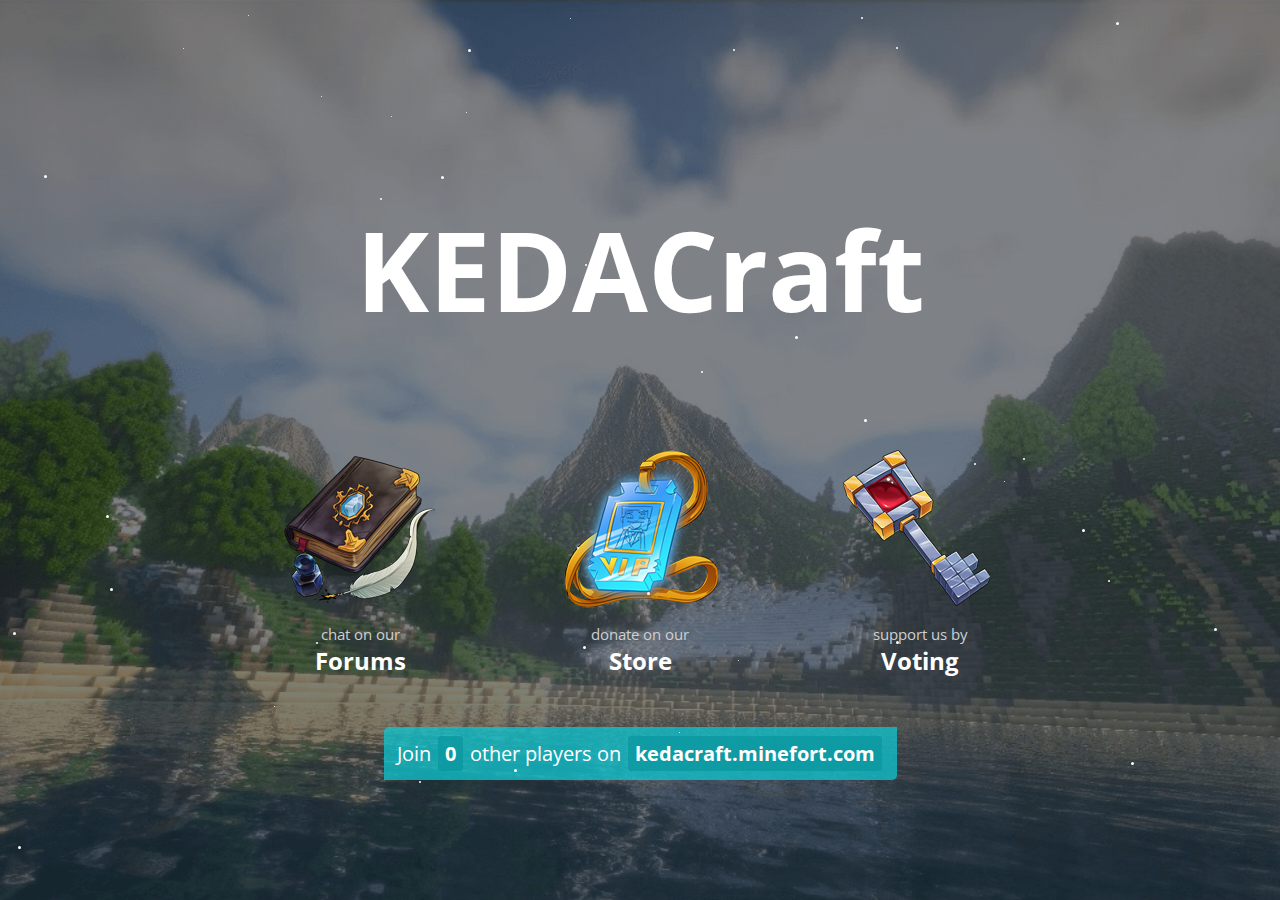
<file: index.html>
<!DOCTYPE html>
<html>
	<!-- Coded my Jim! -->
<head>
	<!-- Info meta tags, important for social media + SEO (if needed, otherwise good) -->
	<title>KedaCraft - Official Website</title>
	<meta name="description" content="KedaCraft is a new and awesome Minecraft server. You can join with the IP 'kedacraft.minefort.com'.">
	<meta property="og:title" content="KedaCraft - Official Website Portal">
	<meta property="og:site_name" content="KedaCraft">
	<meta property="og:description" content="KedaCraft is a new and awesome Minecraft server. You can join with the IP 'kedacraft.minefort.com'.">
	<meta property="og:image" content="https://bybilly.uk/portal/img/minecraft.jpg">
	<meta property="og:url" content="https://bybilly.uk/">
	<meta name="twitter:card" content="summary_large_image">


	<meta name="viewport" content="width=device-width, initial-scale=1.0">
	<meta charset="utf-8">
	<link rel="stylesheet" href="css/stylesheet.css">
	<link href="https://fonts.googleapis.com/css?family=Open+Sans:400,700&display=swap" rel="stylesheet">
</head>
<body>
	<div class="container">
		<div class="logo">
			<!-- In the img folder, upload your logo -->
			<!-- Make sure you name it 'logo.png' -->
			<h1 class="main-title">KEDACraft</h1>
		</div>

		<div class="items">
			<!-- Replace # with your discord URL-->
			<a href="https://discord.gg/5fX2rtsCaB" class="item forums" target="_blank">
			<div>
				<img src="img/forums.png" alt="Minecraft discord server icon" class="img">
				<p class="subtitle">chat on our</p>
				<p class="title">Forums</p>
			</div>
			</a>

			<!-- Replace # with your store URL -->
			<a href="#" class="item store">
			<div>
				<img src="img/store.png" alt="Minecraft store icon" class="img">
				<p class="subtitle">donate on our</p>
				<p class="title">Store</p>
			</div>
			</a>

			<!-- Voting URL -->
			<a href="https://minecraftservers.org/server/603393" class="item vote">
			<div>
				<img src="img/vote.png" alt="Minecraft voting icon" class="img" target="_blank">
				<p class="subtitle">support us by</p>
				<p class="title">Voting</p>
			</div>
			</a>


		</div>

		<div class="playercount">
			<!-- Replace kedacraft.minefort.com with your IP address -->
			<!-- Do it for both examples below -->
			<!-- Please set both your IP and port -->
			<p>Join <span class="sip" data-ip="kedacraft.minefort.com" data-port="25565">
			0</span> other players on <span class="ip">kedacraft.minefort.com</span></p>
		</div>
	</div>

	<script src="https://code.jquery.com/jquery-1.11.2.min.js" type="text/javascript"></script>
	<script src="js/firefly.js" type="text/javascript"></script>
	<script src="js/main.js" type="text/javascript"></script>
</body>
</html>
</file>
<file: css/stylesheet.css>
* {
	box-sizing: border-box;
}

body {
	/*Want to change background image?*/
	/*Upload a new one to the img folder.*/
	/*Make sure you name it 'minecraft.jpg'*/
	background: linear-gradient(rgba(20, 26, 35,0.55),rgba(20, 26, 35, 0.55)),
				url("../img/minecraft.jpg") no-repeat center center fixed;
	background-size: cover;
	font-family: "Open Sans", Helvetica;
	margin: 0;
	position: relative;
}

html, body {
	width: 100vw;
	height: 100vh;
	overflow-x: hidden;
	display: -webkit-box;
	display: -ms-flexbox;
	display: flex;
	-webkit-box-pack: center;
	    -ms-flex-pack: center;
	        justify-content: center;
	-webkit-box-align: center;
	    -ms-flex-align: center;
	        align-items: center;
}

.main-title {
	font-size: 690%;
	color: white;
}

a {
	text-decoration: none;
}

p {
	margin: 0;
	padding: 3px;
}

.container {
	text-align: center;
}

.logo img {
	width: 225px; /* Change image size for mobile */
	-webkit-animation-name: logo;
	        animation-name: logo;
	-webkit-animation-duration: 5s;
	        animation-duration: 5s;
	-webkit-animation-iteration-count: infinite;
	        animation-iteration-count: infinite;
	-webkit-animation-timing-function: ease-in-out;
	        animation-timing-function: ease-in-out;
}


@-webkit-keyframes logo {
	0% {
		-webkit-transform: scale(1);
		        transform: scale(1);
	}
	50% {
		-webkit-transform: scale(1.07);
		        transform: scale(1.07);
	}
	100% {
		-webkit-transform: scale(1);
		        transform: scale(1);
	}
}

@keyframes logo {
	0% {
		-webkit-transform: scale(1);
		        transform: scale(1);
	}
	50% {
		-webkit-transform: scale(1.07);
		        transform: scale(1.07);
	}
	100% {
		-webkit-transform: scale(1);
		        transform: scale(1);
	}
}

.playercount {
	display: inline-block;
	margin: 20px 15px 0 15px;
	padding: 2px 0;
	background-color: rgba(15, 199, 209, 0.75);
	font-size: 1em;
	color: white;
	text-align: center;
	border-radius: 5px 0 5px 0;
	line-height: 27px;
}

.playercount > p > span {
	font-weight: bold;
	padding: 1px 4px;
	border-radius: 3px;
	background: rgba(9, 150, 158, 0.7);
	margin: 0 2px;
}

.extrapad {
	padding: 0;
}

.ip {
	cursor: pointer;
}

.items {
	display: -webkit-box;
	display: -ms-flexbox;
	display: flex;
	-ms-flex-pack: distribute;
	    justify-content: space-around;
	-ms-flex-preferred-size: 100px;
	    flex-basis: 100px;
	padding: 18px 0 10px 0;

}

.item img {
	-webkit-transition: all 0.2s ease;
	-o-transition: all 0.2s ease;
	transition: all 0.2s ease;
	margin-bottom: 7px;
}

.item img:hover {
	-webkit-transform:scale(1.1);
	    -ms-transform:scale(1.1);
	        transform:scale(1.1);
}

.img {
	width: 80%;
}

.title {
	font-weight: bold;
	font-size: 17px;
	color: white;
}

.subtitle {
	color: #cfcfcf;
	font-size: 12px;
}

.title,
.subtitle {
	margin: 0;
	padding: 0;
}


@media(min-width: 400px) {
	.logo img {
		width: 290px; /* Change image size for mid sized devices */
	}

	.playercount {
		margin-top: 30px;
		padding: 5px;
	}

	.playercount > p > span {
		padding: 2px 7px;
	}
}

@media(min-width: 1250px) {
	.title {
		font-size: 24px;
	}

	.subtitle {
		font-size: 15px;
	}

	.logo img {
		width: 470px; /* Change image size for desktop */
	}

	.logo {
		margin-bottom: 28px;
	}
	.img {
		width: 100%;
	}
	.items {
		padding: 30px 0 20px 0;
	}
	.playercount {
		font-size: 1.22em;
		padding: 10px;
	}

	.extrapad {
		padding: 0 42.5px;
	}

	.playercount > p > span {
		padding: 4px 7px;
	}
}

@media(min-width: 1000px) {
	.items {
		-webkit-box-pack: center;
		    -ms-flex-pack: center;
		        justify-content: center;
	}

	.item:not(:first-child) {
		margin-left: 90px;
	}
}
.main-title {
}
</file>
